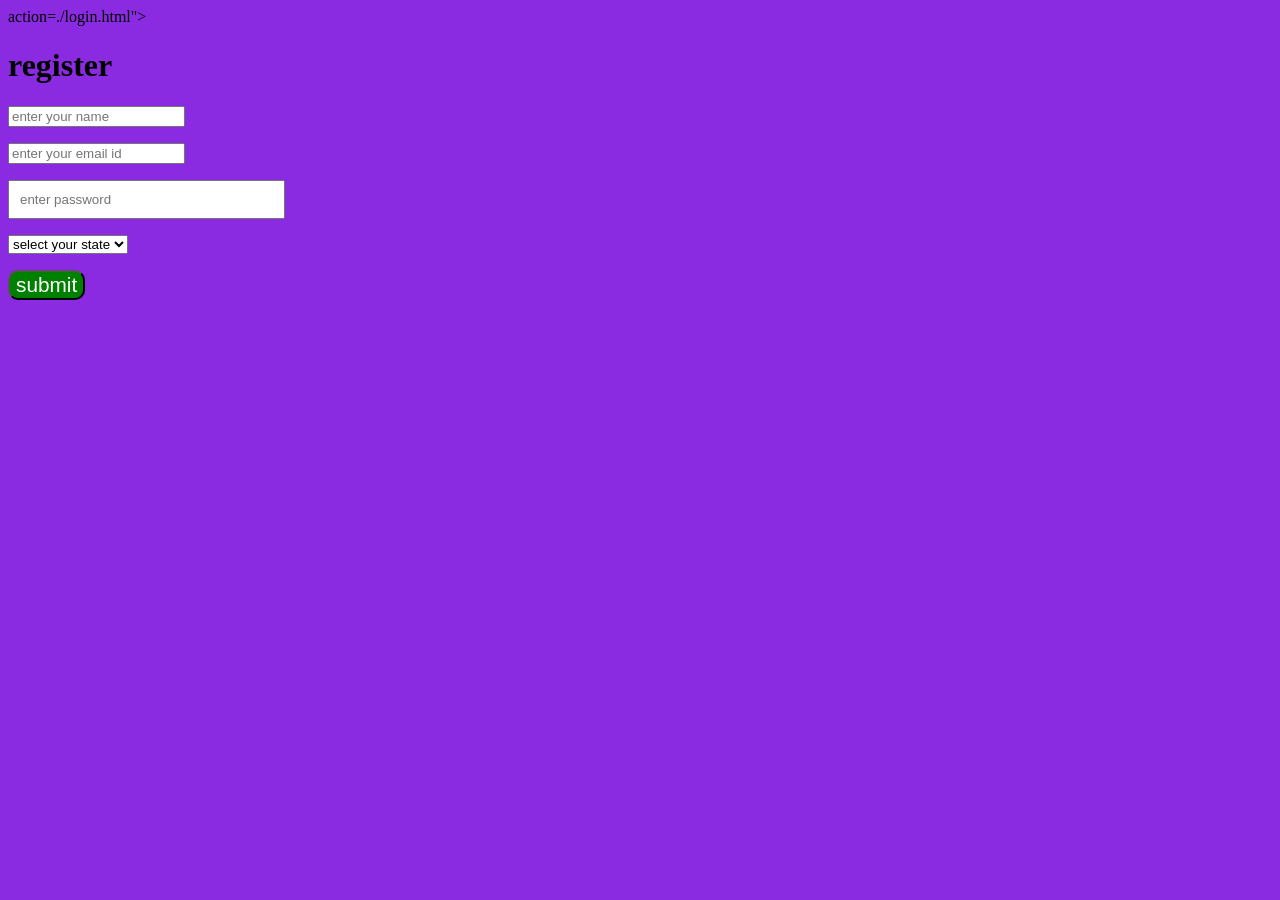
<file: index.html>
<!DOCTYPE html>
<html lang="en">
<head>
    <meta charset="UTF-8">
    <meta name="viewport" content="width=device-width, initial-scale=1.0">
    <title>Document</title>
<style>
    body{
        background-color: blueviolet;
    }
        .continer{
         background-color:aqua;
        width:30%;
        margin: auto;
        padding:1% 2%;
        border-radius: 20px;
       }
       .form-field input,.form-field select{
        width:20%;
        padding:10px;
       }
       button{
        background-color: green;
        color:white;
        border-radius:10px;
        font-size:1.3rem
       }
       @media (max-width:436px){
        .container{
            width: 90%;
        }
       }
        </style>
    </head>
<body>
   <form class="container">action=./login.html"> 
    <h1 class="title">register</h1>
    <p class="form field">
   <input type="text"
    placeholder="enter your name"required/>
</p>
<p>
    <p class="form-field">
</p>
<p class="formfield">
<input type="email"
placeholder="enter your email id" required/>
</p>
<p>
<p class="form-field">
    <input type="password" placeholder="enter password"required/>
</p>
<p class="form field">
    <select>                                  
    <option value="">select your state</option>
    <option value="">AP</option>
<option value="">TS</OPTION> 
</select> 
</p class=form field>
<button>submit</button>
</form>

</body>
</html>
</file>
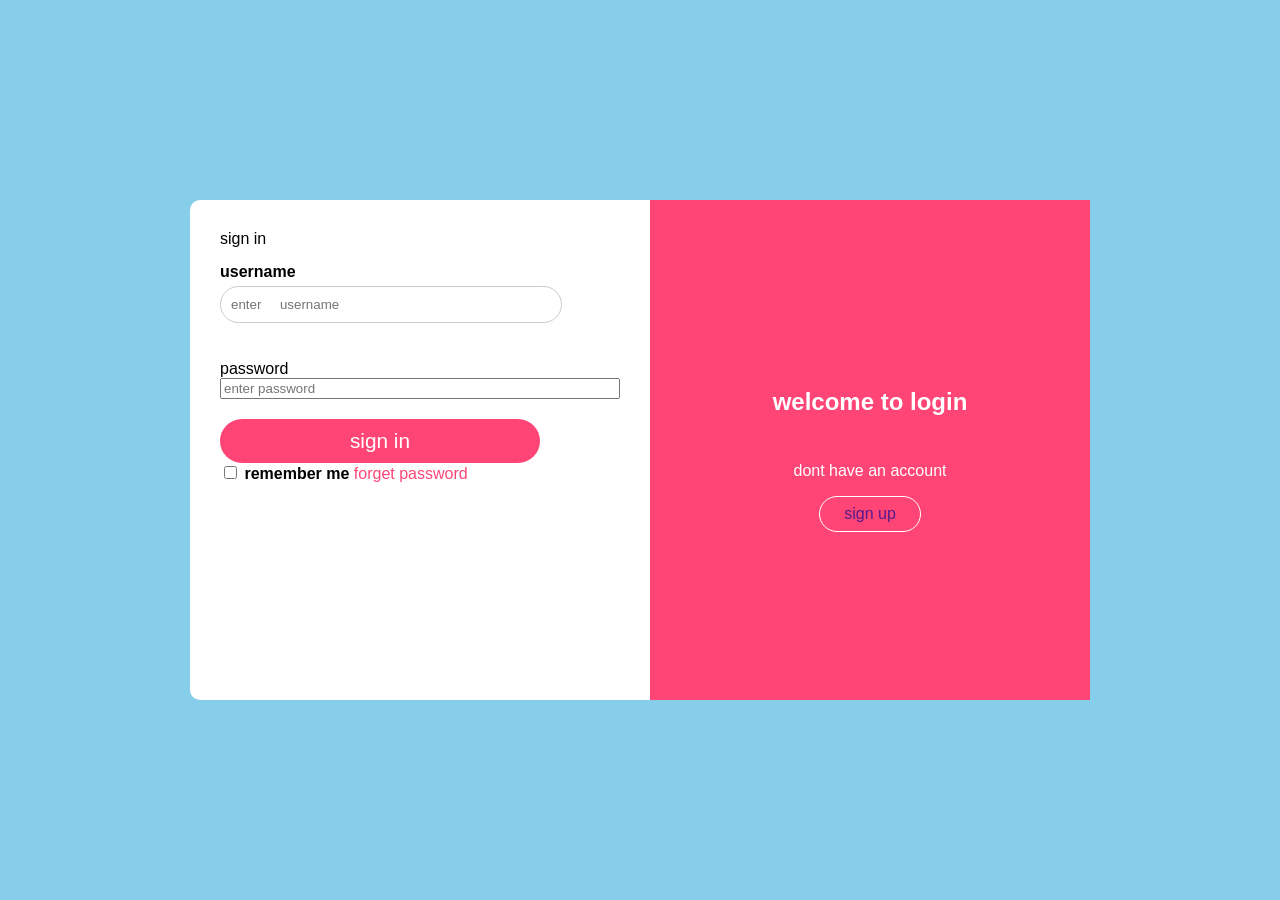
<file: login.html>
<!DOCTYPE html>
<html lang="en">
<head>
    <meta charset="UTF-8">
    <meta name="viewport" content="width=device-width, initial-scale=1.0">
    <title>Document</title>
<style>
    body{
        font-family:Arial, Helvetica, sans-serif;
        display:flex;
        justify-content: center;
        align-items: center;
        height:100vh;
        margin: 0;
        background-color:skyblue;
    }
    .container{
        display:flex;
        width:900px;
        height:500px;
        background-color:white;
        border-radius:10px;
    }
    button{
        background-color: green;
        color:white;
        border-radius:10px;
        font-size:1.3rem;

    }
    .login-section{
        width: 50%;
        padding: 40px;
    }
    h2{
        margin-bottom:30px
    }
    form{
        display:flex;
        flex-direction:column;
    }
    label{
        font:size 0.9em;
        font-weight: bold;
        margin-top: 15px;
    }
    input[type="text"],input[type="password"]{
        width:100%;
        padding:10px;
        margin: 5px 0px;
        border-radius:25px;
        border:1px solid#ccc;
    }
    button{
        width:100%;
        padding:10px;
        margin-top:20px;
        color:white;
        border-radius:25px;
        border:none;
        background-color:#ff4576;
    }
    .remamber-links{
        display:flex;
        justify-content:space-between;
        align-items:center;
    }
    .remember-links a{
        text-decoration:none;
        color:#ff4576;
    }
    .welcome-section{
        width: 50%;
        background-color:#ff4576;
        display:flex;
        justify-content:center;
        align-items:center;
        flex-direction:column;
        color:white;
    }
    .sign-up{
        border:1px solid white;
        padding:8px 10px;
        border-radius:25px;
        width:20%;
        text-align:center;
        text-decoration:none;
    }
    .sign-up:hover{
        background-color:white;
        color:#ff4576;
    }
    @media(max-width:768px){
        .container{
            flex-direction:column;
            width:90%;
            height:100%;
        }
    }
    .login-section,.welcome-section{
        width:90%;
        padding:30px;
    }
    .welcome-section{
        padding:40px 20px;
    }
    input[type="text"],input[type="password"],
    button,.remember-links{
        width: 80%;
    }

}
</style>
    <div class="container">
        <div class="login-section" 
<h2>sign in</h2>
<form action="">
    <label for="">username</label>
    <input type="text" placeholder="enter 
    username"required/>
    <p>
    </p>
    <lable for="">password</lable>
    
<input type=" password"
placeholder="enter password"required/>
<button>sign in</button>
<div class="remember-links">
    <input type="checkbox">
    <label>remember me</label>
    <a href="">forget password</a>
</div>
</form>
</div>
<div class="welcome-section">
    <h2>welcome to login</h2>
    <p>dont have an account</p>
    <a href=""class="sign-up">sign up</a>
</div>
</div>
</body>
</html>
</file>
